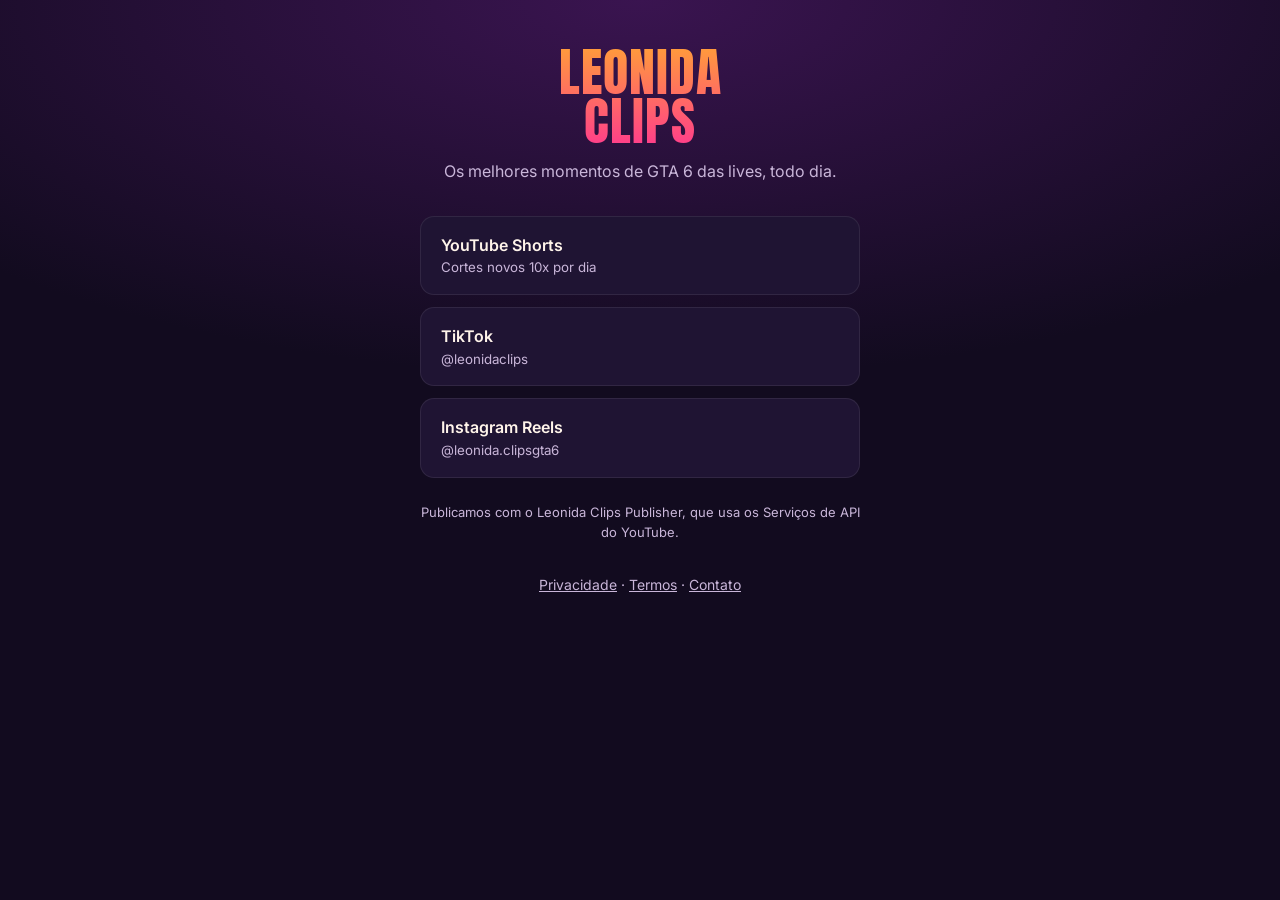
<file: index.html>
<!doctype html>
<html lang="pt-BR">
<head>
<meta charset="utf-8">
<meta name="viewport" content="width=device-width, initial-scale=1">
<title>Leonida Clips</title>
<meta name="description" content="Os melhores momentos de GTA 6 das lives, todo dia.">
<link rel="preconnect" href="https://fonts.googleapis.com">
<link href="https://fonts.googleapis.com/css2?family=Anton&family=Inter:wght@400;600&display=swap" rel="stylesheet">
<link rel="stylesheet" href="style.css">
</head>
<body>
<main>
  <h1>LEONIDA<br>CLIPS</h1>
  <p class="sub">Os melhores momentos de GTA 6 das lives, todo dia.</p>
  <nav class="links">
    <a href="https://www.youtube.com/channel/UC5_qrhMZzMk8buYVX_sRn_g">YouTube Shorts<small>Cortes novos 10x por dia</small></a>
    <a href="https://www.tiktok.com/@leonidaclips">TikTok<small>@leonidaclips</small></a>
    <a href="https://www.instagram.com/leonida.clipsgta6/">Instagram Reels<small>@leonida.clipsgta6</small></a>
  </nav>
  <p class="sub" style="font-size:13px;margin:24px 0 0">Publicamos com o Leonida Clips Publisher, que usa os Serviços de API do YouTube.</p>
  <footer>
    <a href="privacidade.html">Privacidade</a> · <a href="termos.html">Termos</a> ·
    <a href="mailto:cortes.gtavi.brasil26@gmail.com">Contato</a>
  </footer>
</main>
</body>
</html>
</file>
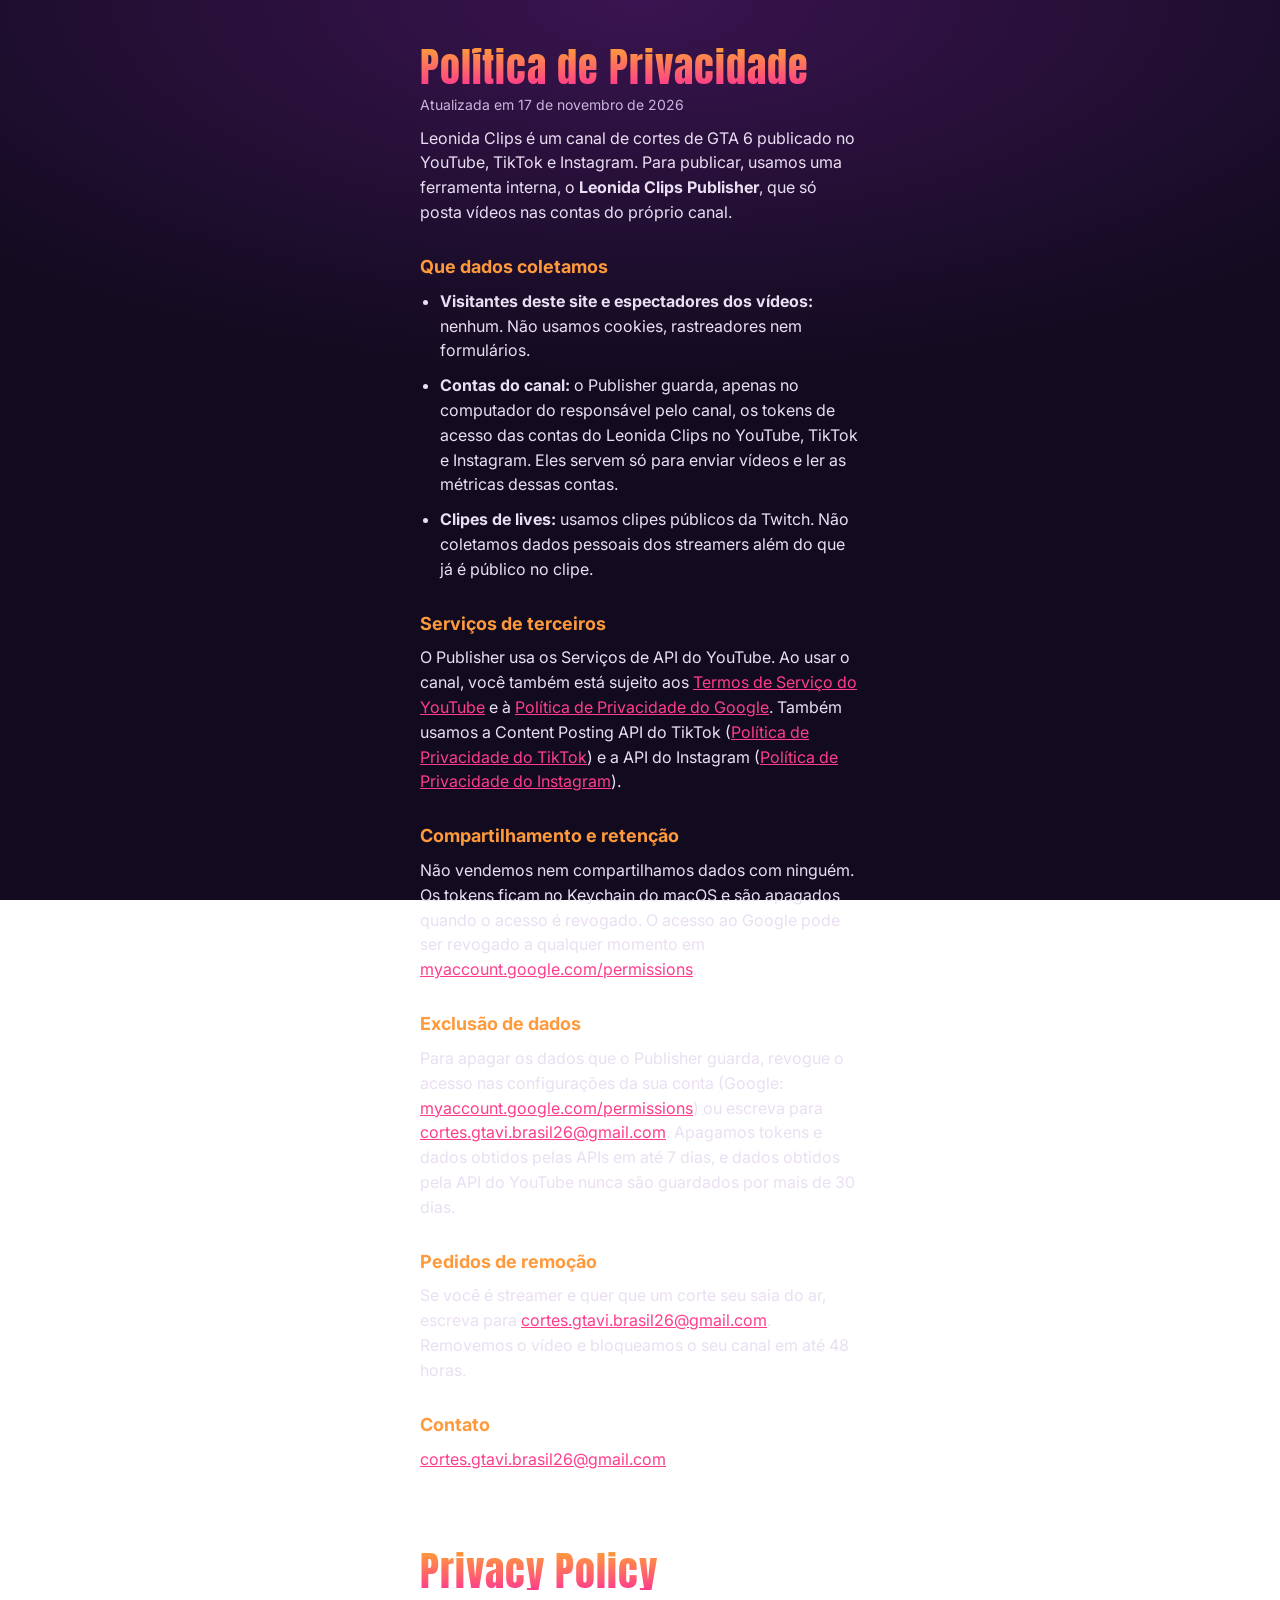
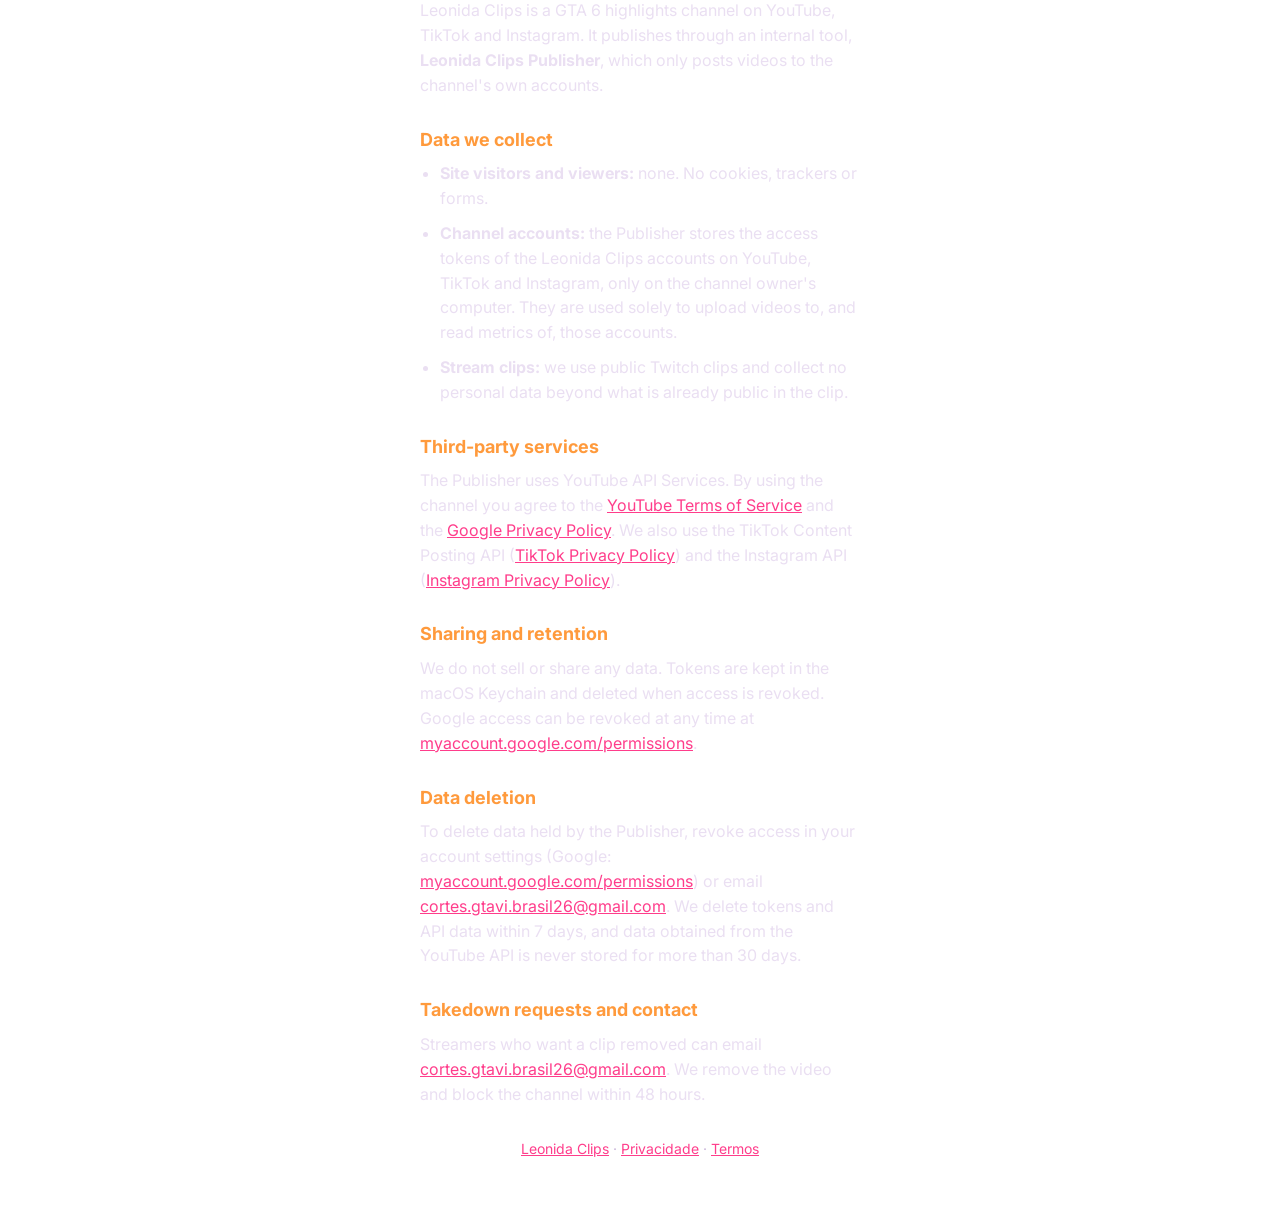
<file: privacidade.html>
<!doctype html>
<html lang="pt-BR">
<head>
<meta charset="utf-8">
<meta name="viewport" content="width=device-width, initial-scale=1">
<title>Política de Privacidade · Leonida Clips</title>
<link rel="preconnect" href="https://fonts.googleapis.com">
<link href="https://fonts.googleapis.com/css2?family=Anton&family=Inter:wght@400;600&display=swap" rel="stylesheet">
<link rel="stylesheet" href="style.css">
</head>
<body>
<main><article>
<h1>Política de Privacidade</h1>
<p class="data">Atualizada em 17 de novembro de 2026</p>

<p>Leonida Clips é um canal de cortes de GTA 6 publicado no YouTube, TikTok e Instagram. Para publicar, usamos uma ferramenta interna, o <strong>Leonida Clips Publisher</strong>, que só posta vídeos nas contas do próprio canal.</p>

<h2>Que dados coletamos</h2>
<ul>
  <li><strong>Visitantes deste site e espectadores dos vídeos:</strong> nenhum. Não usamos cookies, rastreadores nem formulários.</li>
  <li><strong>Contas do canal:</strong> o Publisher guarda, apenas no computador do responsável pelo canal, os tokens de acesso das contas do Leonida Clips no YouTube, TikTok e Instagram. Eles servem só para enviar vídeos e ler as métricas dessas contas.</li>
  <li><strong>Clipes de lives:</strong> usamos clipes públicos da Twitch. Não coletamos dados pessoais dos streamers além do que já é público no clipe.</li>
</ul>

<h2>Serviços de terceiros</h2>
<p>O Publisher usa os Serviços de API do YouTube. Ao usar o canal, você também está sujeito aos <a href="https://www.youtube.com/t/terms">Termos de Serviço do YouTube</a> e à <a href="https://policies.google.com/privacy">Política de Privacidade do Google</a>. Também usamos a Content Posting API do TikTok (<a href="https://www.tiktok.com/legal/privacy-policy">Política de Privacidade do TikTok</a>) e a API do Instagram (<a href="https://privacycenter.instagram.com/policy">Política de Privacidade do Instagram</a>).</p>

<h2>Compartilhamento e retenção</h2>
<p>Não vendemos nem compartilhamos dados com ninguém. Os tokens ficam no Keychain do macOS e são apagados quando o acesso é revogado. O acesso ao Google pode ser revogado a qualquer momento em <a href="https://myaccount.google.com/permissions">myaccount.google.com/permissions</a>.</p>

<h2>Exclusão de dados</h2>
<p>Para apagar os dados que o Publisher guarda, revogue o acesso nas configurações da sua conta (Google: <a href="https://myaccount.google.com/permissions">myaccount.google.com/permissions</a>) ou escreva para <a href="mailto:cortes.gtavi.brasil26@gmail.com">cortes.gtavi.brasil26@gmail.com</a>. Apagamos tokens e dados obtidos pelas APIs em até 7 dias, e dados obtidos pela API do YouTube nunca são guardados por mais de 30 dias.</p>

<h2>Pedidos de remoção</h2>
<p>Se você é streamer e quer que um corte seu saia do ar, escreva para <a href="mailto:cortes.gtavi.brasil26@gmail.com">cortes.gtavi.brasil26@gmail.com</a>. Removemos o vídeo e bloqueamos o seu canal em até 48 horas.</p>

<h2>Contato</h2>
<p><a href="mailto:cortes.gtavi.brasil26@gmail.com">cortes.gtavi.brasil26@gmail.com</a></p>

<hr>
<h1 lang="en">Privacy Policy</h1>
<div lang="en">
<p>Leonida Clips is a GTA 6 highlights channel on YouTube, TikTok and Instagram. It publishes through an internal tool, <strong>Leonida Clips Publisher</strong>, which only posts videos to the channel's own accounts.</p>
<h2>Data we collect</h2>
<ul>
  <li><strong>Site visitors and viewers:</strong> none. No cookies, trackers or forms.</li>
  <li><strong>Channel accounts:</strong> the Publisher stores the access tokens of the Leonida Clips accounts on YouTube, TikTok and Instagram, only on the channel owner's computer. They are used solely to upload videos to, and read metrics of, those accounts.</li>
  <li><strong>Stream clips:</strong> we use public Twitch clips and collect no personal data beyond what is already public in the clip.</li>
</ul>
<h2>Third-party services</h2>
<p>The Publisher uses YouTube API Services. By using the channel you agree to the <a href="https://www.youtube.com/t/terms">YouTube Terms of Service</a> and the <a href="https://policies.google.com/privacy">Google Privacy Policy</a>. We also use the TikTok Content Posting API (<a href="https://www.tiktok.com/legal/privacy-policy">TikTok Privacy Policy</a>) and the Instagram API (<a href="https://privacycenter.instagram.com/policy">Instagram Privacy Policy</a>).</p>
<h2>Sharing and retention</h2>
<p>We do not sell or share any data. Tokens are kept in the macOS Keychain and deleted when access is revoked. Google access can be revoked at any time at <a href="https://myaccount.google.com/permissions">myaccount.google.com/permissions</a>.</p>
<h2>Data deletion</h2>
<p>To delete data held by the Publisher, revoke access in your account settings (Google: <a href="https://myaccount.google.com/permissions">myaccount.google.com/permissions</a>) or email <a href="mailto:cortes.gtavi.brasil26@gmail.com">cortes.gtavi.brasil26@gmail.com</a>. We delete tokens and API data within 7 days, and data obtained from the YouTube API is never stored for more than 30 days.</p>
<h2>Takedown requests and contact</h2>
<p>Streamers who want a clip removed can email <a href="mailto:cortes.gtavi.brasil26@gmail.com">cortes.gtavi.brasil26@gmail.com</a>. We remove the video and block the channel within 48 hours.</p>
</div>
<footer><a href="index.html">Leonida Clips</a> · <a href="privacidade.html">Privacidade</a> · <a href="termos.html">Termos</a></footer>
</article></main>
</body>
</html>
</file>
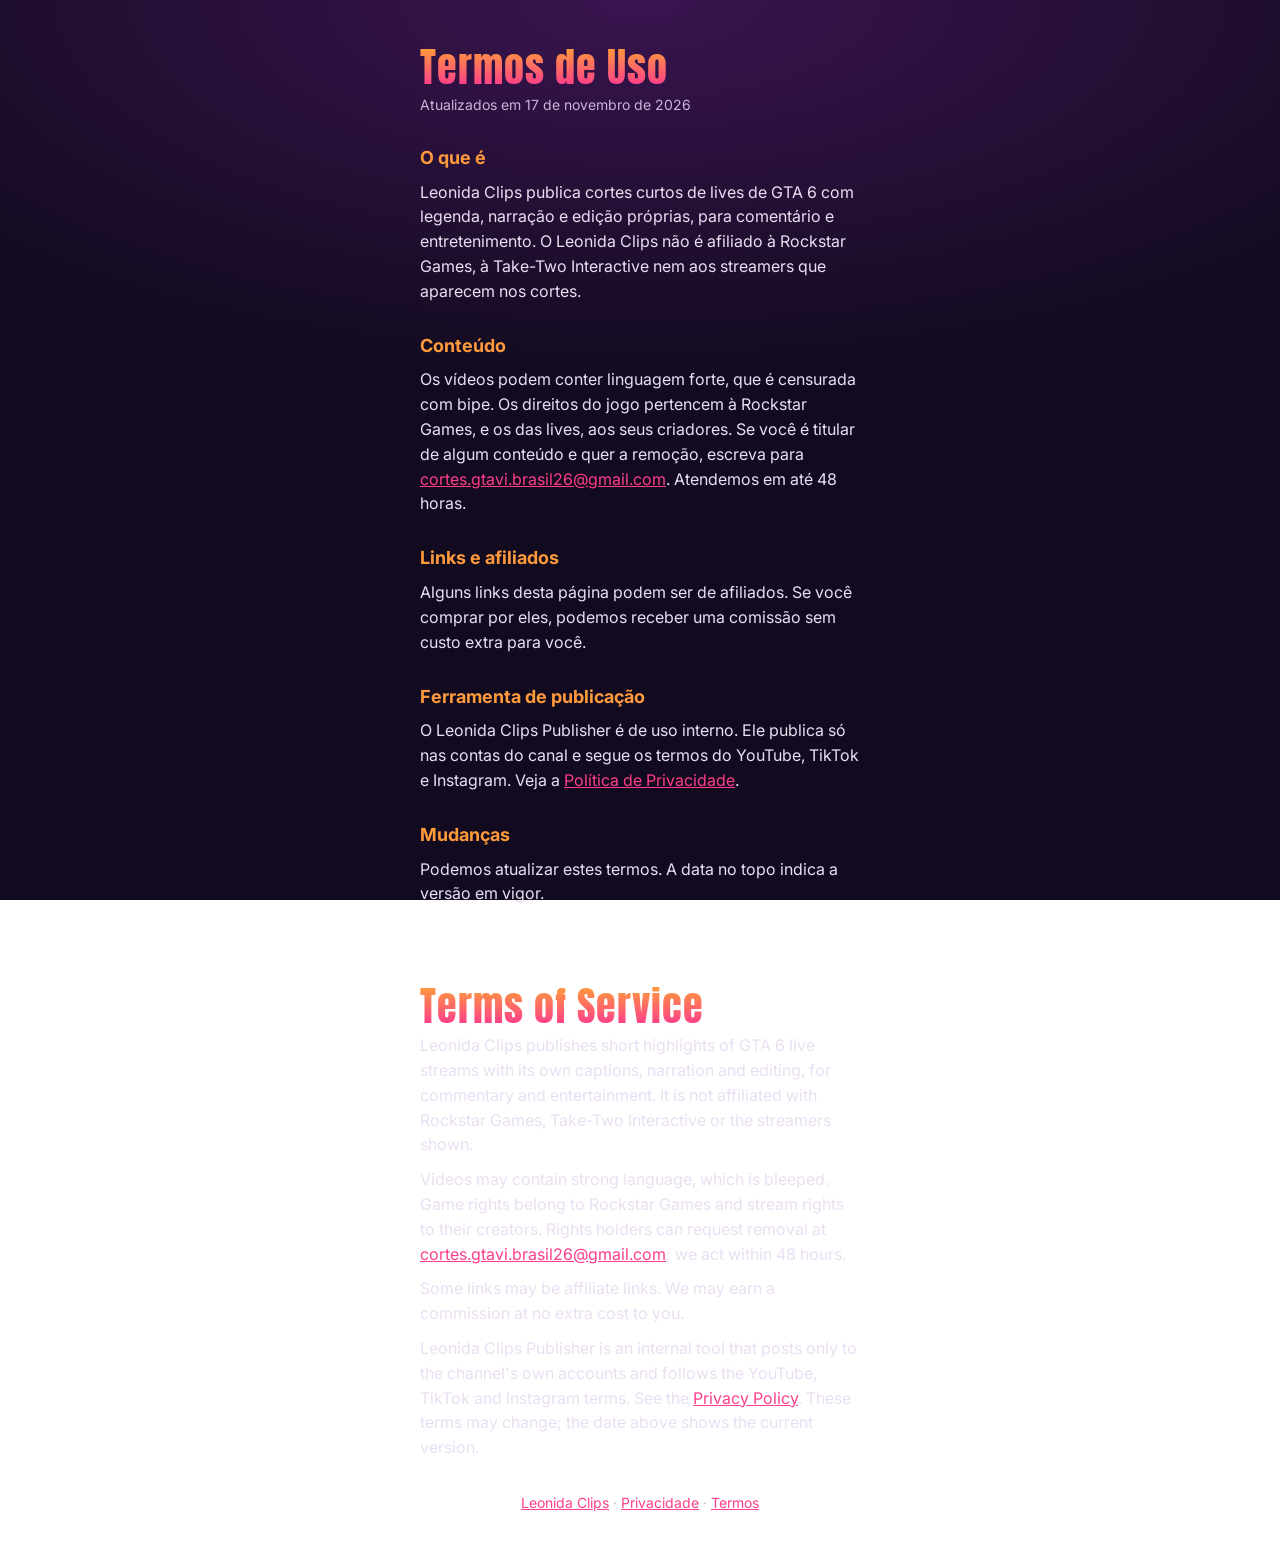
<file: termos.html>
<!doctype html>
<html lang="pt-BR">
<head>
<meta charset="utf-8">
<meta name="viewport" content="width=device-width, initial-scale=1">
<title>Termos de Uso · Leonida Clips</title>
<link rel="preconnect" href="https://fonts.googleapis.com">
<link href="https://fonts.googleapis.com/css2?family=Anton&family=Inter:wght@400;600&display=swap" rel="stylesheet">
<link rel="stylesheet" href="style.css">
</head>
<body>
<main><article>
<h1>Termos de Uso</h1>
<p class="data">Atualizados em 17 de novembro de 2026</p>

<h2>O que é</h2>
<p>Leonida Clips publica cortes curtos de lives de GTA 6 com legenda, narração e edição próprias, para comentário e entretenimento. O Leonida Clips não é afiliado à Rockstar Games, à Take-Two Interactive nem aos streamers que aparecem nos cortes.</p>

<h2>Conteúdo</h2>
<p>Os vídeos podem conter linguagem forte, que é censurada com bipe. Os direitos do jogo pertencem à Rockstar Games, e os das lives, aos seus criadores. Se você é titular de algum conteúdo e quer a remoção, escreva para <a href="mailto:cortes.gtavi.brasil26@gmail.com">cortes.gtavi.brasil26@gmail.com</a>. Atendemos em até 48 horas.</p>

<h2>Links e afiliados</h2>
<p>Alguns links desta página podem ser de afiliados. Se você comprar por eles, podemos receber uma comissão sem custo extra para você.</p>

<h2>Ferramenta de publicação</h2>
<p>O Leonida Clips Publisher é de uso interno. Ele publica só nas contas do canal e segue os termos do YouTube, TikTok e Instagram. Veja a <a href="privacidade.html">Política de Privacidade</a>.</p>

<h2>Mudanças</h2>
<p>Podemos atualizar estes termos. A data no topo indica a versão em vigor.</p>

<hr>
<h1 lang="en">Terms of Service</h1>
<div lang="en">
<p>Leonida Clips publishes short highlights of GTA 6 live streams with its own captions, narration and editing, for commentary and entertainment. It is not affiliated with Rockstar Games, Take-Two Interactive or the streamers shown.</p>
<p>Videos may contain strong language, which is bleeped. Game rights belong to Rockstar Games and stream rights to their creators. Rights holders can request removal at <a href="mailto:cortes.gtavi.brasil26@gmail.com">cortes.gtavi.brasil26@gmail.com</a>; we act within 48 hours.</p>
<p>Some links may be affiliate links. We may earn a commission at no extra cost to you.</p>
<p>Leonida Clips Publisher is an internal tool that posts only to the channel's own accounts and follows the YouTube, TikTok and Instagram terms. See the <a href="privacidade.html">Privacy Policy</a>. These terms may change; the date above shows the current version.</p>
</div>
<footer><a href="index.html">Leonida Clips</a> · <a href="privacidade.html">Privacidade</a> · <a href="termos.html">Termos</a></footer>
</article></main>
</body>
</html>
</file>
<file: style.css>
:root { --fundo: #120b1f; --texto: #fff4ea; --suave: #c9b6d9; --rosa: #ff3d8b; --laranja: #ff9a3c; --cartao: #1f1433; }
* { box-sizing: border-box; margin: 0; }
body { background: radial-gradient(120% 70% at 50% 0%, #3a1450 0%, var(--fundo) 60%) fixed; color: var(--texto);
       font: 16px/1.55 "Inter", system-ui, sans-serif; min-height: 100vh; padding: 48px 16px; }
main { max-width: 440px; margin: 0 auto; }
h1 { font: 400 52px/0.95 "Anton", Impact, sans-serif; letter-spacing: 1px; text-align: center;
     background: linear-gradient(180deg, var(--laranja), var(--rosa)); -webkit-background-clip: text; background-clip: text; color: transparent; }
.sub { text-align: center; color: var(--suave); margin: 12px 0 32px; }
.links a { display: block; padding: 16px 20px; margin-bottom: 12px; border-radius: 14px; background: var(--cartao);
           color: var(--texto); text-decoration: none; font-weight: 600; border: 1px solid #ffffff14; transition: transform .15s, border-color .15s; }
.links a:hover, .links a:focus-visible { transform: translateY(-2px); border-color: var(--rosa); outline: none; }
.links small { display: block; color: var(--suave); font-weight: 400; }
footer { text-align: center; margin-top: 32px; font-size: 14px; color: var(--suave); }
footer a { color: var(--suave); }
article h1 { font-size: 40px; text-align: left; margin-bottom: 8px; }
article h2 { font-size: 18px; margin: 28px 0 8px; color: var(--laranja); }
article p, article li { color: #eadff2; margin-bottom: 10px; }
article ul { padding-left: 20px; }
article a { color: var(--rosa); }
.data { color: var(--suave); font-size: 14px; }
hr { border: 0; border-top: 1px solid #ffffff22; margin: 40px 0; }
</file>
